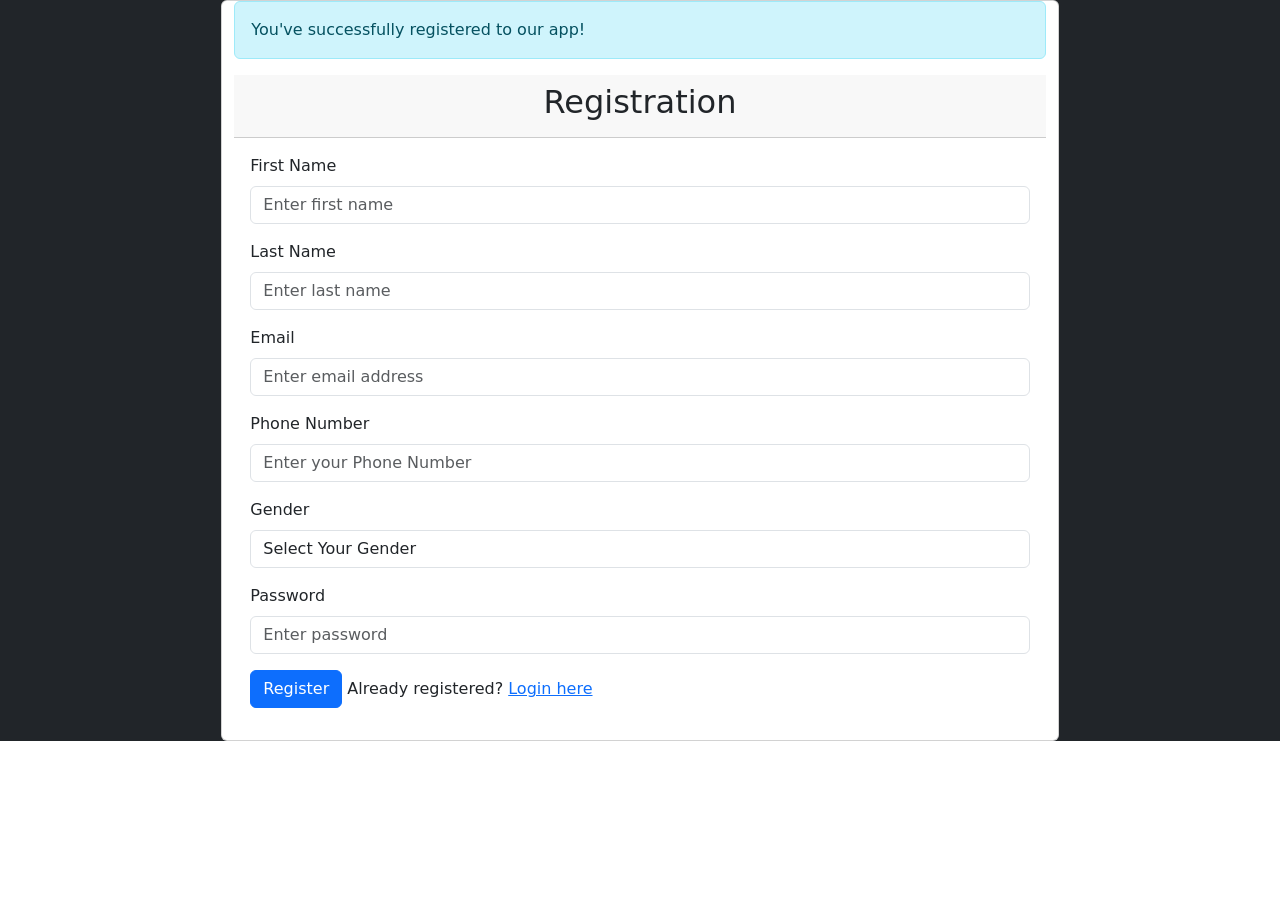
<file: src/main/resources/templates/register.html>
<!DOCTYPE html>
<html lang="en" xmlns:th="http://www.thymeleaf.org">
<head>
    <meta charset="UTF-8">
    <title>Registration and Login System</title>
    <link href="https://cdn.jsdelivr.net/npm/bootstrap@5.0.2/dist/css/bootstrap.min.css" rel="stylesheet"
          integrity="sha384-EVSTQN3/azprG1Anm3QDgpJLIm9Nao0Yz1ztcQTwFspd3yD65VohhpuuCOmLASjC" crossorigin="anonymous">
</head>
<body>

<div class="container-fluid bg-dark">
    <div class="row col-md-8 offset-md-2">
        <div class="card">
            <div th:if="${param.success}">
                <div class="alert alert-info">You've successfully registered
                    to our app!</div>
            </div>
            <div class="card-header">
                <h2 class="text-center">Registration</h2>
            </div>
            <div class="card-body">
                <form method="post" role="form" th:action="@{/register/save}" th:object="${user}">

                    <div class="form-group mb-3">
                        <label class="form-label">First Name</label>
                        <input class="form-control"
                               id="firstName"
                               name="firstName"
                               placeholder="Enter first name"
                               th:field="*{firstName}"
                               type="text"
                        />
                        <p th:errors="*{firstName}" class="text-danger"
                           th:if="${#fields.hasErrors('firstName')}">
                        </p>
                    </div>

                    <div class="form-group mb-3">
                        <label class="form-label">Last Name</label>
                        <input class="form-control"
                               id="lastName"
                               name="lastName"
                               placeholder="Enter last name"
                               th:field="*{lastName}"
                               type="text"
                        />
                        <p th:errors="*{lastName}" class="text-danger"
                           th:if="${#fields.hasErrors('lastName')}">
                        </p>
                    </div>
                    <div class="form-group mb-3">
                        <label class="form-label">Email</label>
                        <input class="form-control"
                               id="email"
                               name="email"
                               placeholder="Enter email address"
                               th:field="*{email}"
                               type="email"
                        />
                        <p th:errors="*{email}" class="text-danger"
                           th:if="${#fields.hasErrors('email')}">
                        </p>
                    </div>
                    <div class="form-group mb-3">
                        <label class="form-label">Phone Number</label>
                        <input class="form-control"
                               id="phoneNumber"
                               name="phoneNumber"
                               placeholder="Enter your Phone Number"
                               th:field="*{phoneNumber}"
                               type="text"
                        />
                        <p th:errors="*{phoneNumber}" class="text-danger"
                           th:if="${#fields.hasErrors('phoneNumber')}">
                        </p>
                    </div>
                    <div class="form-group mb-3">
                        <label class="form-label">Gender</label>
                        <select class="form-control" id="gender" name="gender" th:field="*{gender}">
                            <option value="" disabled selected>Select Your Gender</option>
                            <option value="Male">Male</option>
                            <option value="Female">Female</option>
                            <option value="Other">Other</option>
                        </select>
                        <p th:errors="*{gender}" class="text-danger"
                           th:if="${#fields.hasErrors('gender')}">
                        </p>
                    </div>
                    <div class="form-group mb-3">
                        <label class="form-label">Password</label>
                        <input class="form-control"
                               id="password"
                               name="password"
                               placeholder="Enter password"
                               th:field="*{password}"
                               type="password"
                        />
                        <p th:errors="*{password}" class="text-danger"
                           th:if="${#fields.hasErrors('password')}">
                        </p>
                    </div>

                    <div class="form-group mb-3">
                        <button class="btn btn-primary" type="submit">Register</button>
                        <span>Already registered? <a href="/" th:href="@{/signin}">Login
                             here</a></span>
                    </div>
                </form>
            </div>
        </div>
    </div>
</div>
</body>
</html>
</file>
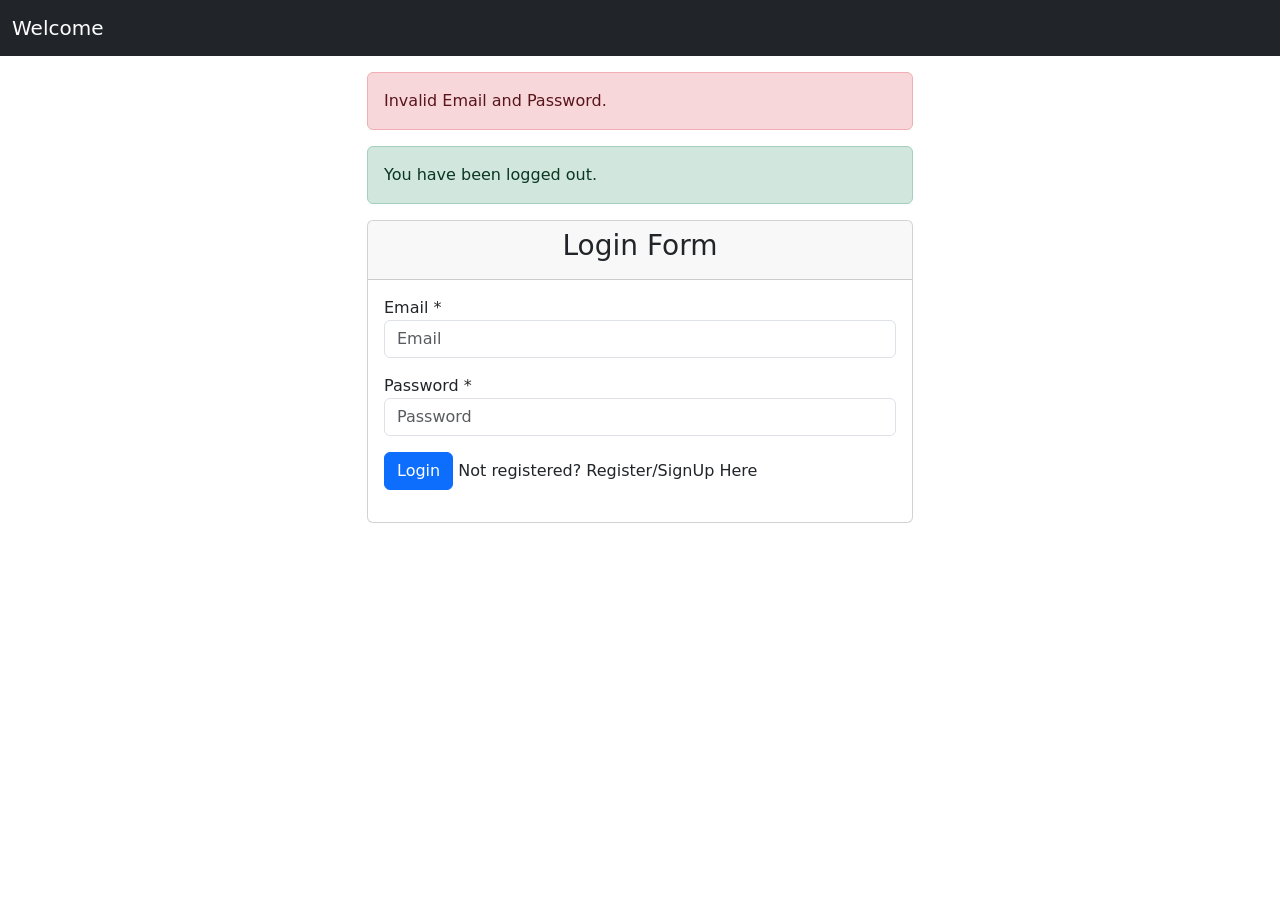
<file: src/main/resources/templates/sigin.html>
<!DOCTYPE html>
<html lang="en"
      xmlns:th="http://www.thymeleaf.org"
>
<head>
    <meta charset="UTF-8">
    <title>Registration and Login System</title>
    <link href="https://cdn.jsdelivr.net/npm/bootstrap@5.0.2/dist/css/bootstrap.min.css" rel="stylesheet"
          integrity="sha384-EVSTQN3/azprG1Anm3QDgpJLIm9Nao0Yz1ztcQTwFspd3yD65VohhpuuCOmLASjC" crossorigin="anonymous">
    <link rel="stylesheet" th:href="@{/css/login.css}">
</head>
<body>
<nav class="navbar navbar-expand-lg navbar-dark bg-dark fixed-top" th:fragment="header">
    <div class="container-fluid">
        <a class="navbar-brand" th:href="@{/}">Welcome</a>
        <button class="navbar-toggler" type="button" data-bs-toggle="collapse" data-bs-target="#navbarSupportedContent" aria-controls="navbarSupportedContent" aria-expanded="false" aria-label="Toggle navigation">
            <span class="navbar-toggler-icon"></span>
        </button>
    </div>
</nav>
<br />
<br />
<br />
<div class="container">
    <div class="row">
        <div class="col-md-6 offset-md-3">
            <div th:if="${param.error}">
                <div class="alert alert-danger">Invalid Email and Password.</div>
            </div>
            <div th:if="${param.logout}">
                <div class="alert alert-success">You have been logged out.</div>
            </div>
            <div class="card">
                <div class="card-header">
                    <h3 class="text-center">Login Form</h3>
                </div>
                <div class="card-body">
                    <form
                            method="post"
                            th:action="@{/sigin}"
                            class="form-horizontal"
                            role="form"
                    >
                        <div class="mb-3">
                            <label for="username" class="control-label">Email *</label>
                            <input type="text"
                                   id="username"
                                   name="username"
                                   class="form-control"
                                   placeholder="Email"
                            />
                        </div>

                        <div class="mb-3">
                            <label for="password" class="control-label">Password *</label>
                            <input type="password"
                                   id="password"
                                   name="password"
                                   class="form-control"
                                   placeholder="Password"
                            />
                        </div>

                        <div class="mb-3">
                            <button type="submit" class="btn btn-primary">Login</button>
                            <span> Not registered?
                            <a th:href="@{/register}"> Register/SignUp Here</a>
                        </span>
                        </div>
                    </form>
                </div>
            </div>
        </div>
    </div>
</div>
</body>
</html>
</file>
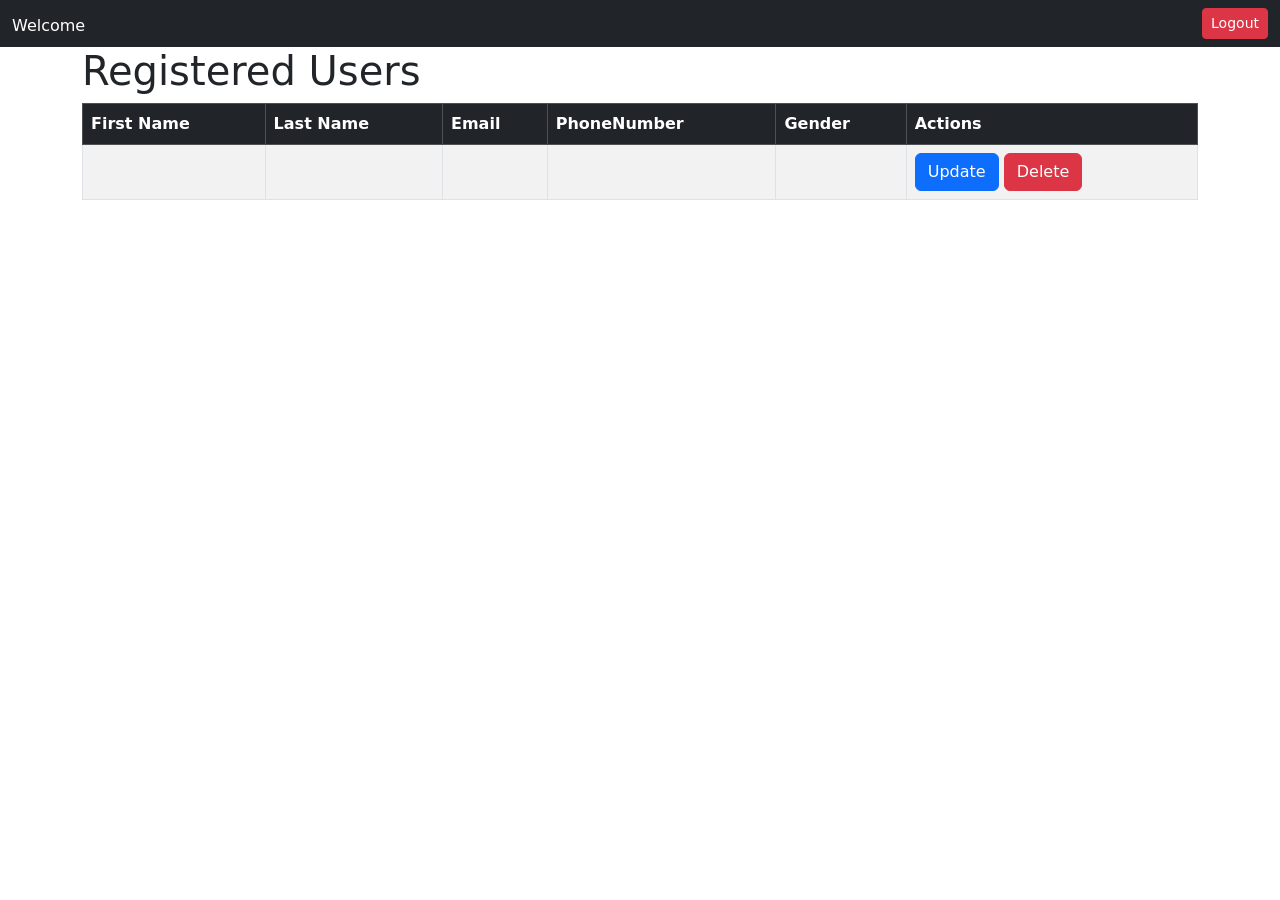
<file: src/main/resources/templates/admin/dashboard.html>
<!DOCTYPE html>
<html lang="en"
      xmlns:th="http://www.thymeleaf.org" xmlns:sec="http://www.thymeleaf.org/extras/spring-security">
<head>
  <meta charset="UTF-8">
  <title>Registration and Login System</title>
  <link href="https://cdn.jsdelivr.net/npm/bootstrap@5.0.2/dist/css/bootstrap.min.css"
        rel="stylesheet"
        integrity="sha384-EVSTQN3/azprG1Anm3QDgpJLIm9Nao0Yz1ztcQTwFspd3yD65VohhpuuCOmLASjC"
        crossorigin="anonymous">
  <link rel="stylesheet" th:href="@{/css/style.css}">
</head>
<body>
<nav class="navbar navbar-light bg-dark">
  <div class="container-fluid">
    <span class="text-white">Welcome <a class="navbar-brand text-white" th:text="${name}"> </a> </span>
    <div class="d-flex">
      <a class="nav-link active" aria-current="page" th:href="@{/logout}">
        <button class="btn btn-danger btn-sm">Logout</button></a>
    </div>
  </div>
</nav>

<div class="container">
  <div class="row">
    <h1> Registered Users </h1>
  </div>
<!--  <div class="d-flex">-->
<!--    <a class="nav-link active info-success" aria-current="page" th:href="@{/dashboard/adduser}"><button class="btn btn-success btn-sm"> Add User</button>-->
<!--    </a>-->
<!--    <a class="nav-link active info-success ms-2" aria-current="page" th:href="@{/dashboard}"><button class="btn btn-success btn-sm"> Full List</button>-->
<!--    </a>-->
<!--    <div class="d-flex ms-auto justify-content-end">-->
<!--      <form method="get" th:action="@{/dashboard/search}" class=" d-flex form-inline my-2 my-lg-0">-->
<!--        <input class="form-control mr-sm-2 mb-2" type="search" name="name" placeholder="Search" aria-label="Search">-->
<!--        <button class="btn btn-success mb-2 p-1 mx-2" type="submit">Search</button>-->
<!--      </form>-->

<!--    </div>-->
<!--  </div>-->
  <table class="table table-striped table-bordered table-hover">
    <thead class="table-dark">
    <tr>
      <th>First Name</th>
      <th>Last Name</th>
      <th>Email</th>
      <th>PhoneNumber</th>
      <th>Gender</th>
      <th>Actions</th>
    </tr>
    </thead>
    <tbody >
    <tr th:each="user: ${users}">
      <td th:text="${user.firstName}" th:class="${'text-white'}"></td>
      <td th:text="${user.lastName}" th:class="${'text-white'}" ></td>
      <td th:text="${user.email}" th:class="${'text-white'}" ></td>
      <td th:text="${user.phoneNumber}" th:class="${'text-white'}" ></td>
      <td th:text="${user.gender}" th:class="${'text-white'}" ></td>
      <td> <a th:href="@{/dashboard/update/{id}(id=${user.id})}" class="btn btn-primary">Update</a>
        <a th:href="@{/dashboard/delete/{id}(id=${user.id})}" class="btn btn-danger" onclick="if (!(confirm('Are you sure you want to delete this user?'))) return false">Delete</a></td>
    </tr>
    </tbody>
  </table>
</div>



<script src="https://cdn.jsdelivr.net/npm/bootstrap@5.0.2/dist/js/bootstrap.bundle.min.js"
        integrity="sha384-MrcW6ZMFZJ15G8aQYT3YpIvRIuIh5E1z28NK3s9FugRwPyYFQ3Mv8YbRAdKQSkss"
        crossorigin="anonymous"></script>
</body>
</html>
</file>
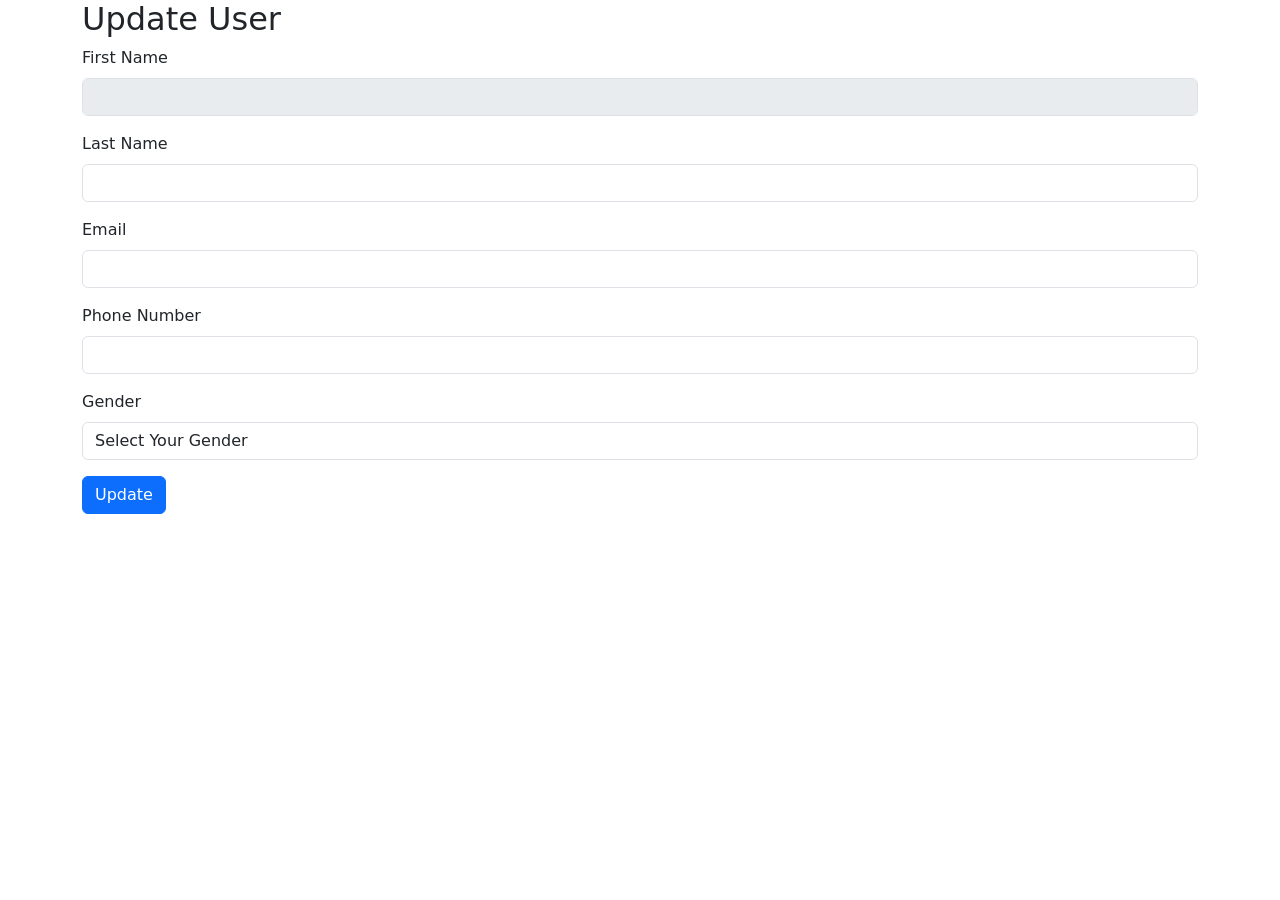
<file: src/main/resources/templates/admin/updateuser.html>
<!DOCTYPE html>
<html lang="en" xmlns:th="http://www.thymeleaf.org">
<head>
  <meta charset="UTF-8">
  <title>Update User</title>
  <link rel="stylesheet" href="https://cdn.jsdelivr.net/npm/bootstrap@5.0.2/dist/css/bootstrap.min.css"
        integrity="sha384-EVSTQN3/azprG1Anm3QDgpJLIm9Nao0Yz1ztcQTwFspd3yD65VohhpuuCOmLASjC"
        crossorigin="anonymous">
</head>
<body>
<div class="container">
  <h2>Update User</h2>
  <form th:action="@{/dashboard/update/{id}(id=${user.id})}" method="post" th:object="${user}">
    <div class="mb-3">
      <label for="firstName" class="form-label">First Name</label>
      <input type="text" class="form-control" id="firstName" name="firstName" th:field="*{firstName}" disabled>
    </div>
    <div class="mb-3">
      <label for="lastName" class="form-label">Last Name</label>
      <input type="text" class="form-control" id="lastName" name="lastName" th:field="*{lastName}">
    </div>
    <div class="mb-3">
      <label for="email" class="form-label">Email</label>
      <input type="email" class="form-control" id="email" name="email" th:field="*{email}">
    </div>
    <div class="mb-3">
      <label for="phoneNumber" class="form-label">Phone Number</label>
      <input type="text" class="form-control" id="phoneNumber" name="phoneNumber" th:field="*{phoneNumber}">
    </div>
<!--    <div class="mb-3">-->
<!--      <label for="gender" class="form-label">Gender</label>-->
<!--      <input type="text" class="form-control" id="gender" name="gender" th:field="*{gender}">-->
<!--    </div>-->
    <div class="form-group mb-3">
      <label class="form-label">Gender</label>
      <select class="form-control" id="gender" name="gender" th:field="*{gender}">
        <option value="" disabled selected>Select Your Gender</option>
        <option value="Male">Male</option>
        <option value="Female">Female</option>
        <option value="Other">Other</option>
      </select>
      <p th:errors="*{gender}" class="text-danger"
         th:if="${#fields.hasErrors('gender')}">
      </p>
    </div>
    <button type="submit" class="btn btn-primary">Update</button>
  </form>
</div>
</body>
</html>
</file>
